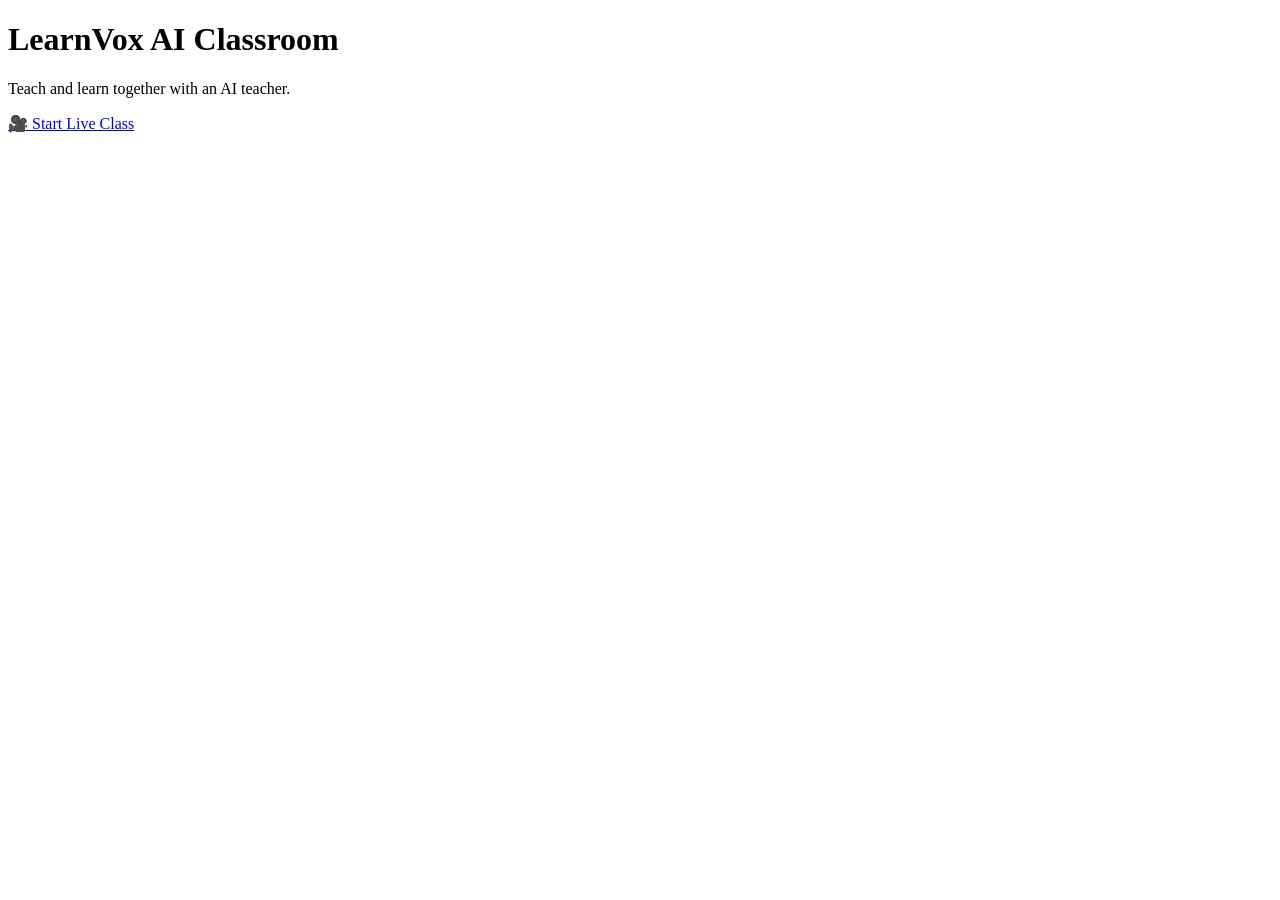
<file: templates/classroom_home.html>
<!DOCTYPE html>
<html>
<head>
    <title>LearnVox AI Classroom</title>
</head>
<body>

<h1>LearnVox AI Classroom</h1>

<p>Teach and learn together with an AI teacher.</p>

<p>
    <a href="/classroom/create">
        🎥 Start Live Class
    </a>
</p>

</body>
</html>
</file>
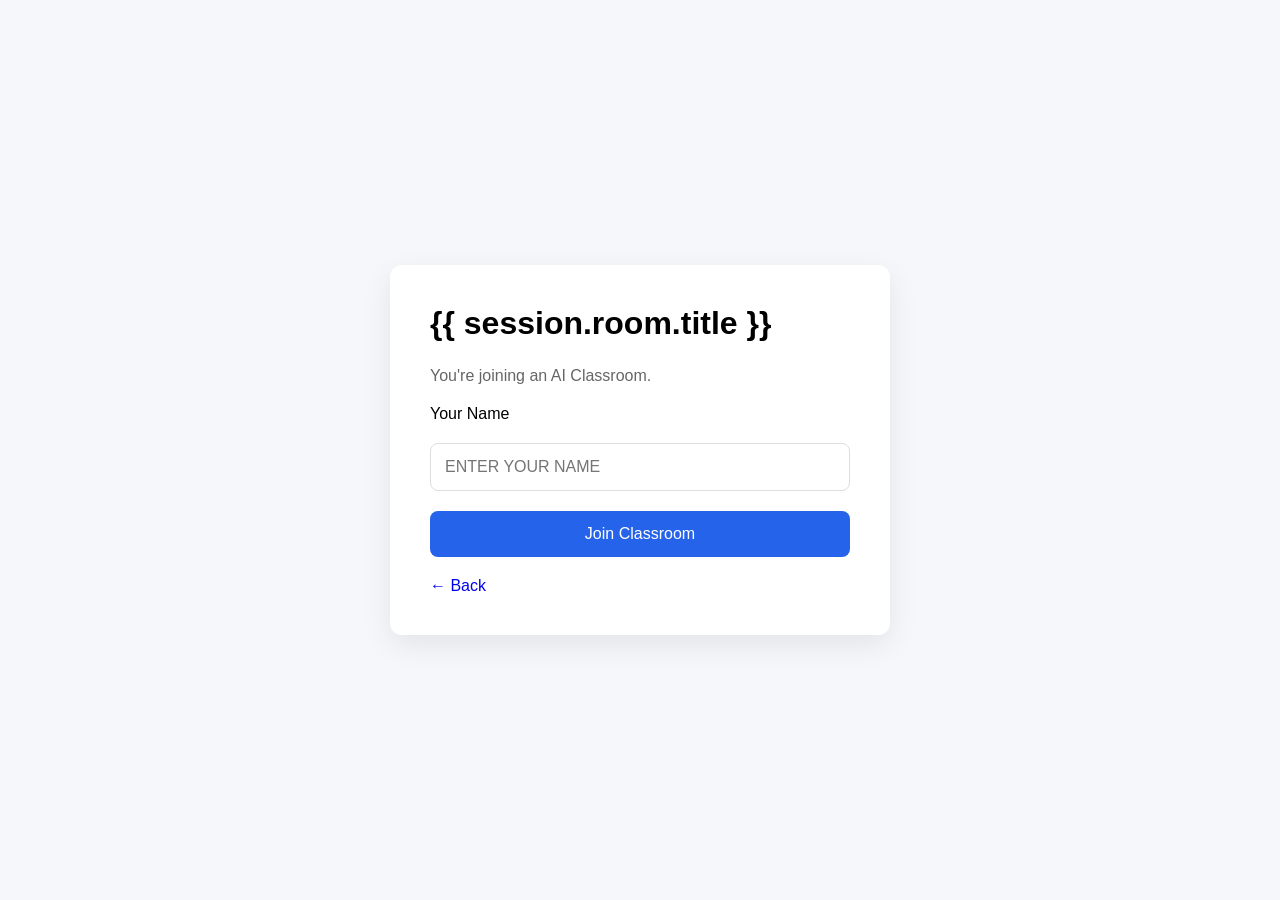
<file: templates/join_classroom.html>
<!DOCTYPE html>
<html>
<head>
    <title>Join Classroom</title>

    <style>
        body{
            font-family:Arial,Helvetica,sans-serif;
            background:#f5f7fb;
            display:flex;
            justify-content:center;
            align-items:center;
            height:100vh;
            margin:0;
        }

        .card{
            background:white;
            padding:40px;
            border-radius:12px;
            width:420px;
            box-shadow:0 10px 30px rgba(0,0,0,.08);
        }

        h1{
            margin-top:0;
        }

        p{
            color:#666;
            line-height:1.6;
        }

        input{
            width:100%;
            padding:14px;
            margin-top:20px;
            border:1px solid #ddd;
            border-radius:8px;
            font-size:16px;
            text-transform:uppercase;
            box-sizing:border-box;
        }

        button{
            width:100%;
            padding:14px;
            margin-top:20px;
            border:none;
            border-radius:8px;
            background:#2563eb;
            color:white;
            font-size:16px;
            cursor:pointer;
        }

        a{
            display:inline-block;
            margin-top:20px;
            text-decoration:none;
        }
    </style>

</head>

<body>

<div class="card">

   <h1>{{ session.room.title }}</h1>

<p>
    You're joining an AI Classroom.
</p>

<form method="POST">

    <label>Your Name</label>

    <input
        type="text"
        name="student_name"
        placeholder="Enter your name"
        required
    >

    <button type="submit">
        Join Classroom
    </button>

</form>

    <a href="/classroom">
        ← Back
    </a>

</div>

</body>
</html>
</file>
